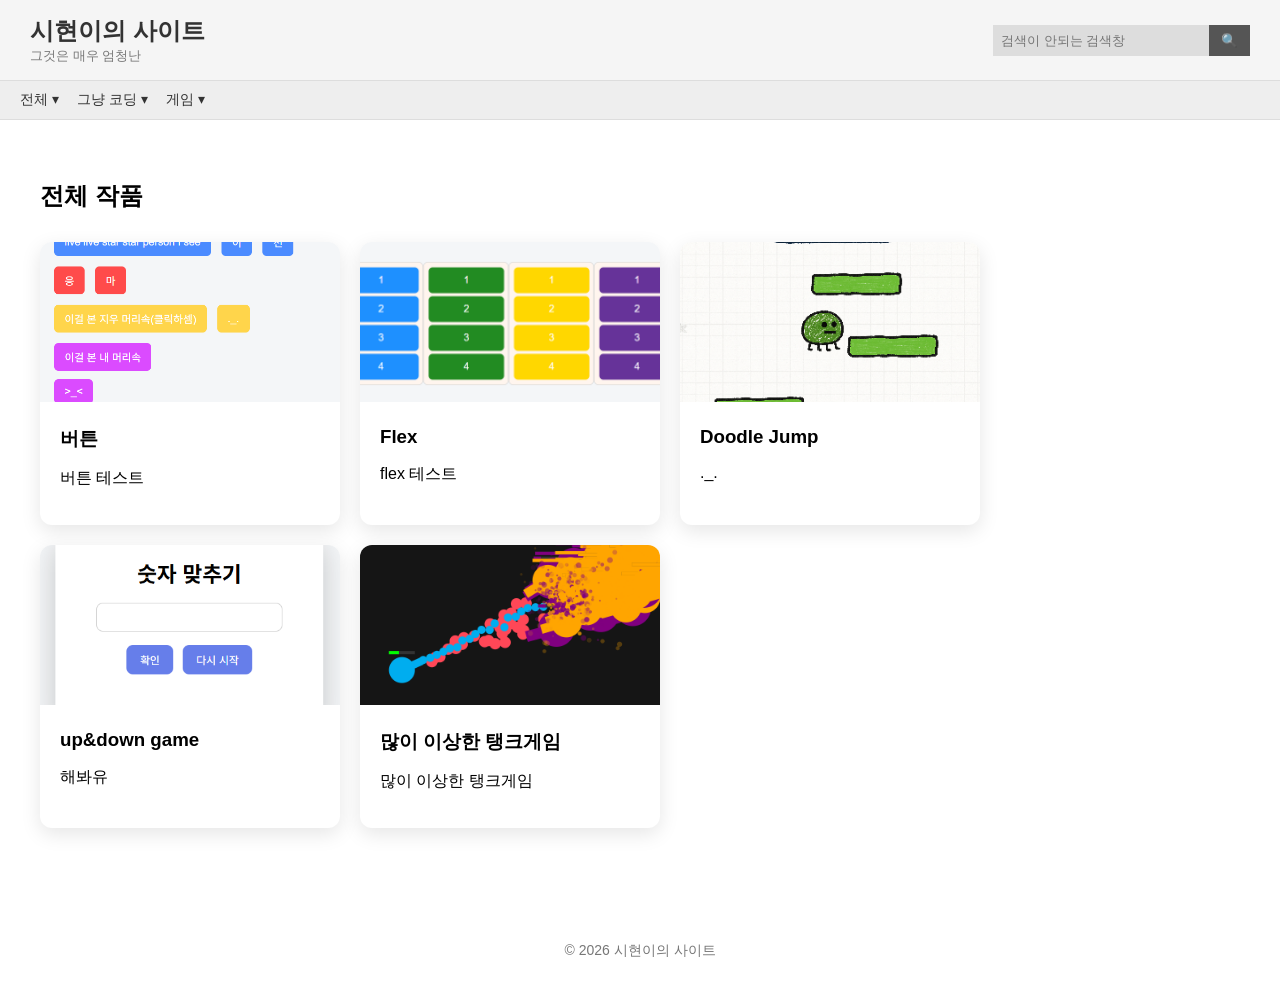
<file: index.html>
<!DOCTYPE html>
<html>
<head>
<meta charset="UTF-8">
<title>시현이의 사이트</title>

<link rel="stylesheet" href="css/a.css">

</head>

<body>

<header class="topbar">

    <!-- 왼쪽 (로고 + 설명) -->
    <div class="top-left">
        <div class="logo"><a href="index.html">시현이의 사이트</a></div>
        <div class="subtitle">그것은 매우 엄청난</div>
    </div>

    <!-- 오른쪽 (검색창) -->
    <div class="top-right">
        <div class="search">
            <input type="text" placeholder="검색이 안되는 검색창">
            <button>🔍</button>
        </div>
    </div>

</header>

<!-- 메뉴 줄 -->
<nav class="navbar">
    <ul>
        <li class="active"><a href="index.html">전체 ▾</a></li>
        <li><a href="just_coding.html">그냥 코딩 ▾</a></li>
        <li><a href="games.html">게임 ▾</a></li>

    </ul>
</nav>

<main>

<h2>  전체 작품 </h2>

<div class="grid">

<a href="buttons.html" class="card">
<img src="jpg/버튼.png">
<div class="card-body">
<h3>버튼</h3>
<p>버튼 테스트</p>
</div>
</a>

<a href="flex.html" class="card">
<img src="jpg/플렉스.png">
<div class="card-body">
<h3>Flex</h3>
<p>flex 테스트</p>
</div>
</a>

<a href="game.html" class="card">
<img src="jpg/게임.png">
<div class="card-body">
<h3>Doodle Jump</h3>
<p>._.</p>
</div>
</a>

<a href="guess.html" class="card">
<img src="jpg/업다운.png">
<div class="card-body">
<h3>up&down game</h3>
<p>해봐유</p>
</div>
</a>

<a href="tank.html" class="card">
<img src="jpg/스크린샷 2026-03-21 113958.png">
<div class="card-body">
<h3>많이 이상한 탱크게임</h3>
<p>많이 이상한 탱크게임</p>
</div>
</a>


</div>

</main>

<footer>
<p>© 2026 시현이의 사이트</p>
</footer>

</body>
</html>
</file>
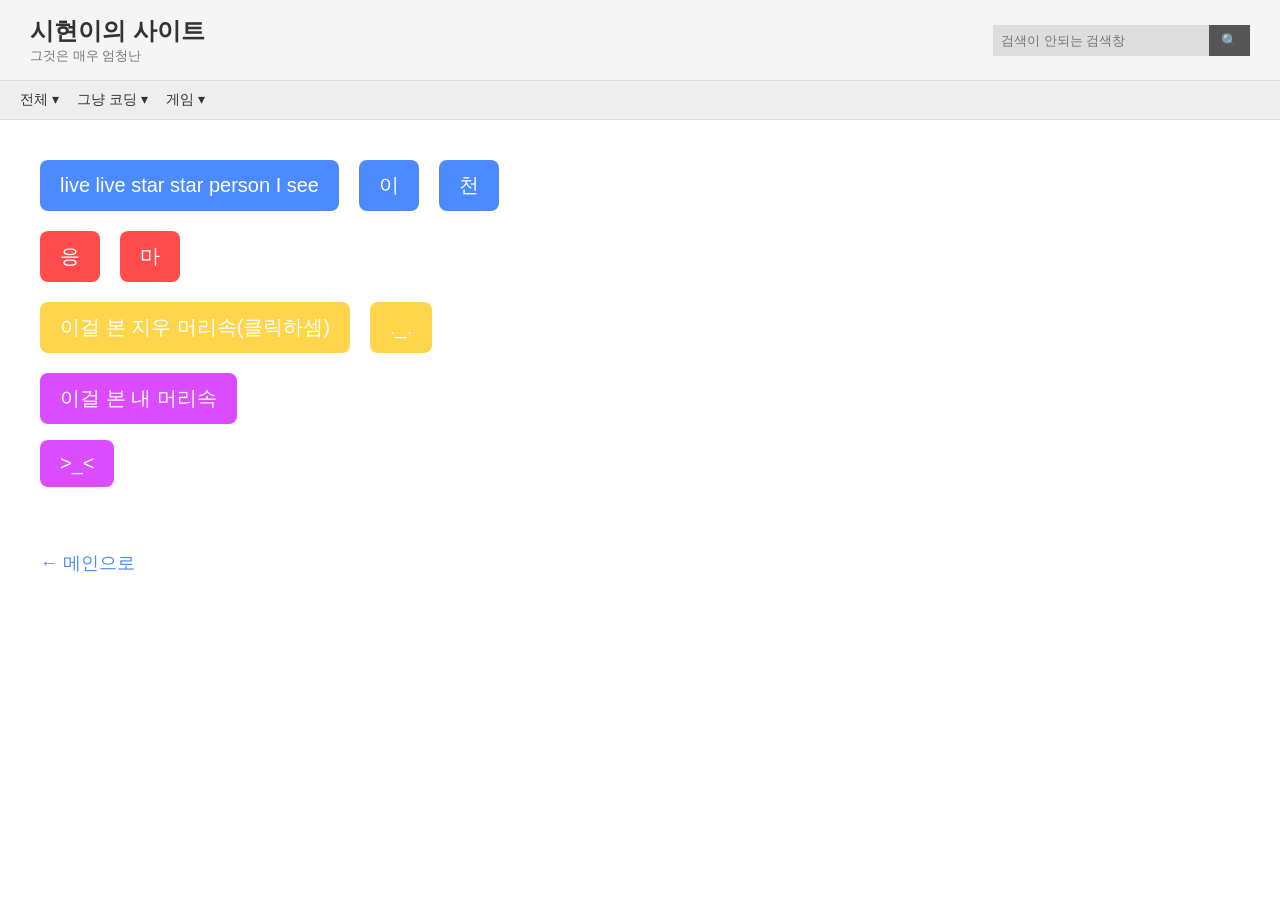
<file: buttons.html>
<!DOCTYPE html>
<html>
<head>
<meta charset="UTF-8">
<title>버튼</title>

<link rel="stylesheet" href="css/buttons.css">
<link rel="stylesheet" href="css/a.css">

<script src="js/button.js"></script>

</head>

<body>

<header class="topbar">

    <!-- 왼쪽 (로고 + 설명) -->
    <div class="top-left">
        <div class="logo"><a href="index.html">시현이의 사이트</a></div>

        <div class="subtitle">그것은 매우 엄청난</div>
    </div>

    <!-- 오른쪽 (검색창) -->
    <div class="top-right">
        <div class="search">
            <input type="text" placeholder="검색이 안되는 검색창">
            <button>🔍</button>
        </div>
    </div>

</header>

<!-- 메뉴 줄 -->
<nav class="navbar">
    <ul>
        <li class="active"><a href="index.html">전체 ▾</a></li>
        <li><a href="just_coding.html">그냥 코딩 ▾</a></li>
        <li><a href="games.html">게임 ▾</a></li>

    </ul>
</nav>

<main>

<div class="btn-row">

<button class="big-btn" onclick="hello()">live live star star person I see</button>
<p id="msg1"></p>

<button class="big-btn" onclick="hello2()">이</button>
<p id="msg2"></p>

<button class="big-btn" onclick="hello3()">천</button>
<p id="msg3"></p>

</div>


<div class="haha">

<button class="big-btn2" onclick="hello4()">응</button>
<p id="msg4"></p>

<button class="big-btn2" onclick="hello5()">마</button>
<p id="msg5"></p>

</div>


<div class="hoho">

<button class="big-btn3" onclick="hello6(event)">이걸 본 지우 머리속(클릭하셈)</button>
<p id="msg6"></p>

<button class="big-btn3" onclick="hello7(event)">._.</button>
<p id="msg7"></p>

</div>


<div class="hihi">

<button class="big-btn4" onclick="hello8(event)">이걸 본 내 머리속</button>
<p id="msg8"></p>

<button class="big-btn4" onclick="hello9(event)">>_<</button>
<p id="msg9"></p>

</div>
<br>

<a href="index.html" class="back">← 메인으로</a>

</main>

</body>
</html>
</file>
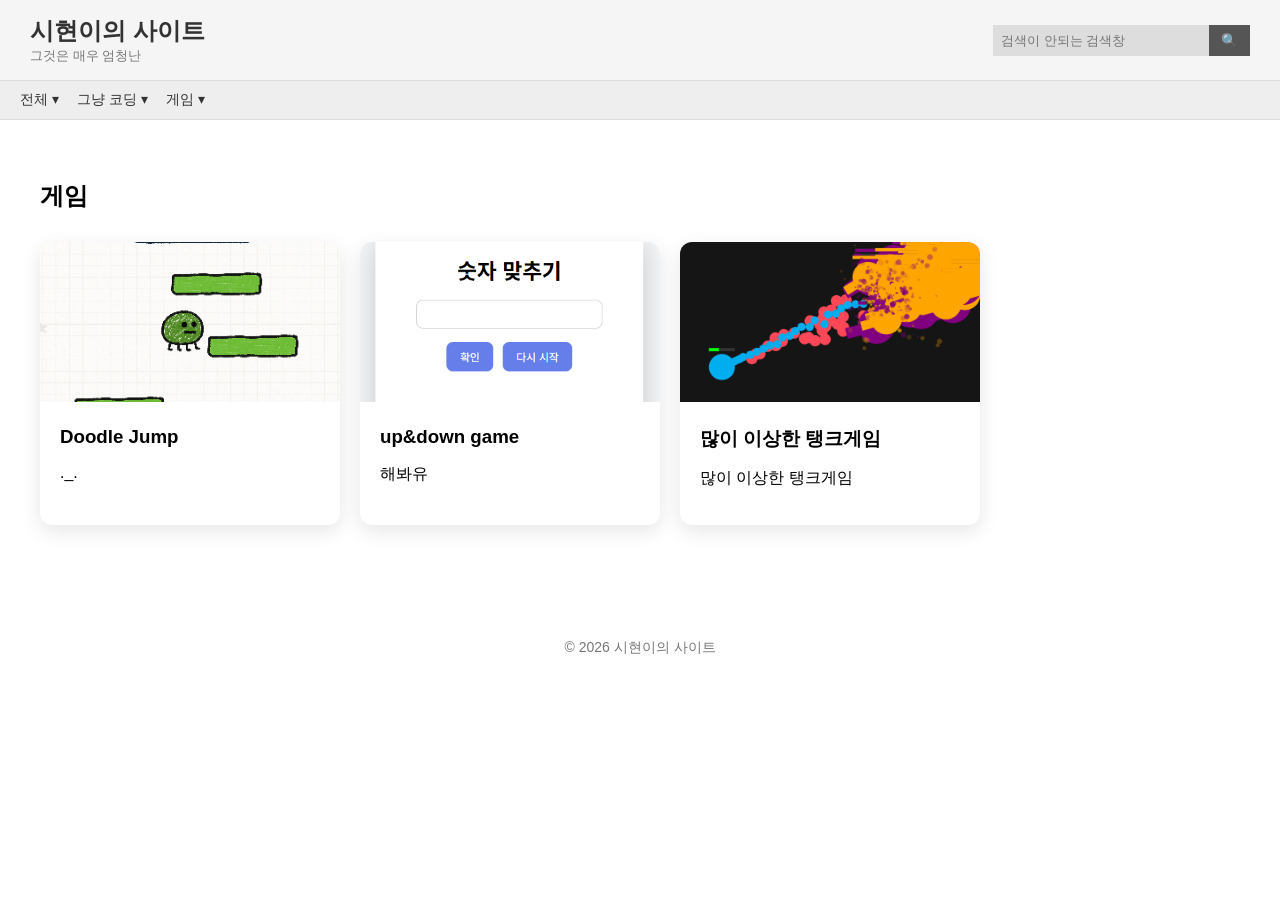
<file: games.html>
<!DOCTYPE html>
<html>
<head>
<meta charset="UTF-8">
<title>시현이의 사이트</title>

<link rel="stylesheet" href="css/a.css">

</head>

<body>

<header class="topbar">

    <!-- 왼쪽 (로고 + 설명) -->
    <div class="top-left">
        <div class="logo"><a href="index.html">시현이의 사이트</a></div>
        <div class="subtitle">그것은 매우 엄청난</div>
    </div>

    <!-- 오른쪽 (검색창) -->
    <div class="top-right">
        <div class="search">
            <input type="text" placeholder="검색이 안되는 검색창">
            <button>🔍</button>
        </div>
    </div>

</header>

<!-- 메뉴 줄 -->
<nav class="navbar">
    <ul>
        <li><a href="index.html">전체 ▾</a></li>
        <li><a href="just_coding.html">그냥 코딩 ▾</a></li>
        <li class="active"><a href="games.html">게임 ▾</a></li>

    </ul>
</nav>

<main>

<h2>게임</h2>

<div class="grid">


<a href="game.html" class="card">
<img src="jpg/게임.png">
<div class="card-body">
<h3>Doodle Jump</h3>
<p>._.</p>
</div>
</a>

<a href="guess.html" class="card">
<img src="jpg/업다운.png">
<div class="card-body">
<h3>up&down game</h3>
<p>해봐유</p>
</div>
</a>

<a href="tank.html" class="card">
<img src="jpg/스크린샷 2026-03-21 113958.png">
<div class="card-body">
<h3>많이 이상한 탱크게임</h3>
<p>많이 이상한 탱크게임</p>
</div>
</a>

</div>

</main>

<footer>
<p>© 2026 시현이의 사이트</p>
</footer>

</body>
</html>
</file>
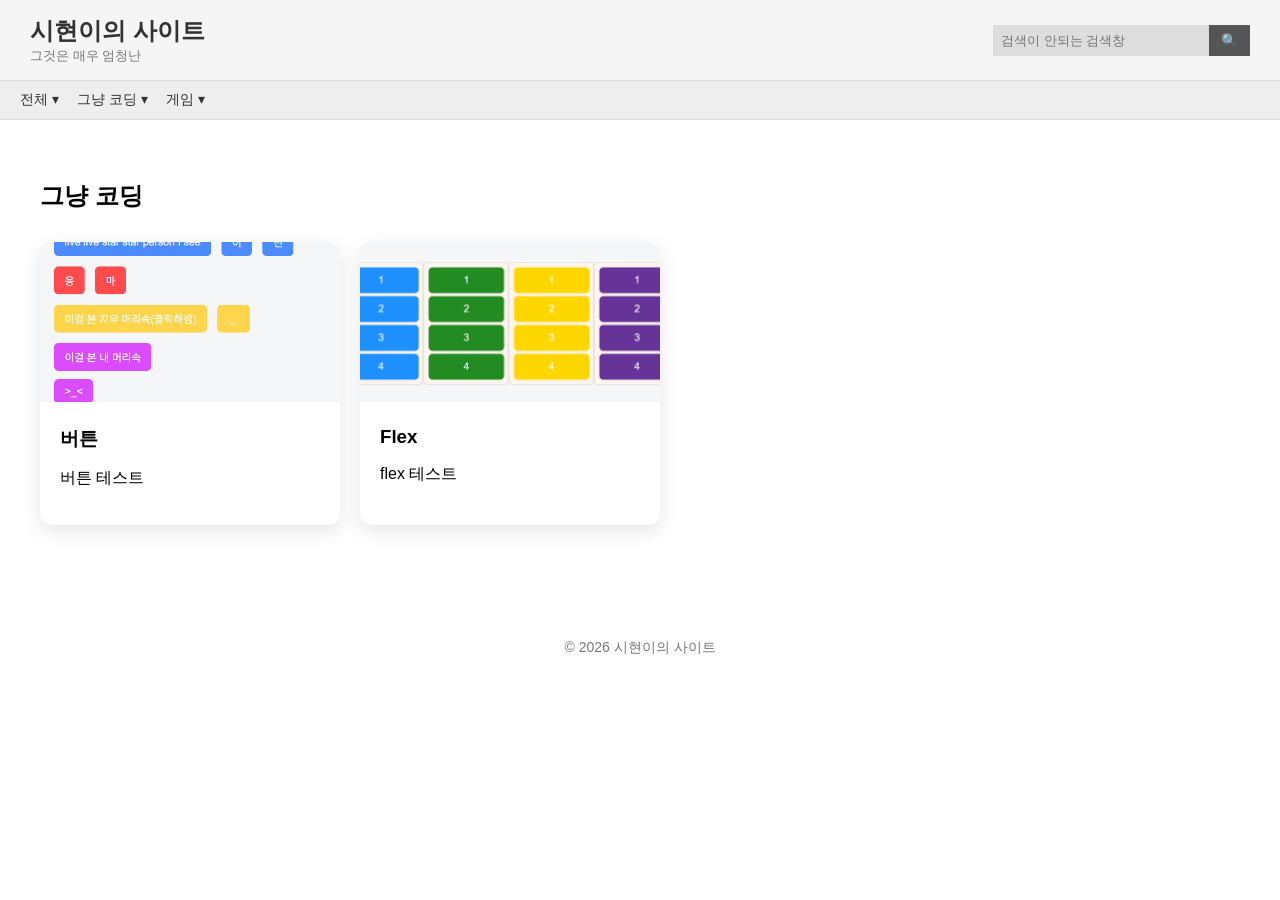
<file: just_coding.html>
<!DOCTYPE html>
<html>
<head>
<meta charset="UTF-8">
<title>시현이의 사이트</title>

<link rel="stylesheet" href="css/a.css">

</head>

<body>

<header class="topbar">

    <!-- 왼쪽 (로고 + 설명) -->
    <div class="top-left">
        <div class="logo"><a href="index.html">시현이의 사이트</a></div>
        <div class="subtitle">그것은 매우 엄청난</div>
    </div>

    <!-- 오른쪽 (검색창) -->
    <div class="top-right">
        <div class="search">
            <input type="text" placeholder="검색이 안되는 검색창">
            <button>🔍</button>
        </div>
    </div>

</header>

<!-- 메뉴 줄 -->
<nav class="navbar">
    <ul>
        <li><a href="index.html">전체 ▾</a></li>
        <li class="active"><a href="just_coding.html">그냥 코딩 ▾</a></li>
        <li><a href="games.html">게임 ▾</a></li>

    </ul>
</nav>

<main>

<h2>그냥 코딩</h2>

<div class="grid">

<a href="buttons.html" class="card">
<img src="jpg/버튼.png">
<div class="card-body">
<h3>버튼</h3>
<p>버튼 테스트</p>
</div>
</a>

<a href="flex.html" class="card">
<img src="jpg/플렉스.png">
<div class="card-body">
<h3>Flex</h3>
<p>flex 테스트</p>
</div>
</a>


</div>

</main>

<footer>
<p>© 2026 시현이의 사이트</p>
</footer>

</body>
</html>
</file>
<file: css/a.css>
/* 전체 */
body {
    margin: 0;
    font-family: 'Noto Sans KR', sans-serif;
}

/* ===== 상단 ===== */
.topbar {
    display: flex;
    justify-content: space-between;
    align-items: center;
    padding: 15px 30px;
    background: #f5f5f5;
}

/* 왼쪽 */
.top-left .logo {
    font-size: 24px;
    font-weight: bold;
}

.subtitle {
    font-size: 13px;
    color: #777;
}

/* 검색 */
.search {
    display: flex;
}

.search input {
    padding: 8px;
    width: 200px;
    border: none;
    background: #ddd;
    outline: none;
}

.search button {
    padding: 8px 12px;
    border: none;
    background: #555;
    color: white;
    cursor: pointer;
}

/* ===== 메뉴 ===== */
.navbar {
    background: #eee;
    border-top: 1px solid #ddd;
    border-bottom: 1px solid #ddd;
}

.navbar ul {
    display: flex;
    align-items: center;
    gap: 18px;
    list-style: none;
    padding: 10px 20px;
    margin: 0;
    flex-wrap: wrap;
}

.navbar li {
    font-size: 14px;
    cursor: pointer;
    color: #333;
}

/* 선택된 메뉴 */
.navbar .active {
    color: #0077ff;

}

/* 언어 */
.lang {
    margin-left: auto;
    color: #222;
}
.card {
    background: white;
    border-radius: 12px;
    overflow: hidden;
    box-shadow: 0 6px 20px rgba(0,0,0,0.1);
    transition: 0.2s;
    text-decoration: none;
    color: black;
    max-width: 300px;


}

.card:hover{
    transform:translateY(-6px);
    box-shadow:0 10px 30px rgba(0,0,0,0.15);
}

.card img{
    width:100%;
    height:160px;
    object-fit:cover;
}

.card-body{
    padding:20px;
}

.card-body h3{
    margin:0 0 10px 0;
}

.grid{
    display:grid;
    grid-template-columns:repeat(auto-fit,minmax(250px,1fr));
    gap:30px;
    margin-top:30px;
}

main{
    max-width:1500px;
    margin:0 auto;
    padding:40px;
}   

footer{
text-align:center;
padding:20px;
margin-top:40px;
color:#777;
font-size:14px;
}

.navbar a {
    color: #333;
    text-decoration: none;
}

.navbar a:visited {
    color: #333;
}

.navbar a:active {
    color: #333;
}

.navbar a:hover {
    color: #0077ff;
}


.grid {
    display: grid;
    grid-template-columns: repeat(auto-fill, minmax(200px, 300px));
    gap: 20px;
}


.logo a {
    color: #333;
    text-decoration: none;
}

.logo a:visited {
    color: #333;
}

.logo a:active {
    color: #333;
}

.logo a:hover {
    color: #333;
}


.back{
    display:inline-block;
    margin-top:30px;
    font-size:18px;
    text-decoration:none;
    color:#4b8bff;
}

.back:hover{
    text-decoration:underline;
}
</file>
<file: css/buttons.css>
.big-btn:hover {
    transform: scale(1.05);
}

.big-btn {
    padding: 12px 20px;
    font-size: 20px;
    border-radius: 8px;
    border: none;
    cursor: pointer;
    background: #4b8bff;
    color: white;
    transition: 0.2s;
}

.big-btn2 {
    padding: 12px 20px;
    font-size: 20px;
    border-radius: 8px;
    border: none;
    cursor: pointer;
    background: #ff4b4b;
    color: white;
    transition: 0.2s;
}

.big-btn3 {
    padding: 12px 20px;
    font-size: 20px;
    border-radius: 8px;
    border: none;
    cursor: pointer;
    background: #ffd54b;
    color: white;
    transition: 0.2s;
}

.big-btn4 {
    padding: 12px 20px;
    font-size: 20px;
    border-radius: 8px;
    border: none;
    cursor: pointer;
    background: #db4bff;
    color: white;
    transition: 0.2s;
}

.btn-row {
    display: flex;
    gap: 10px;
    margin-bottom: 20px;
}

.haha {
    display: flex;
    gap: 10px;
    margin-bottom: 20px;
}

.hoho {
    display: flex;
    gap: 10px;
    margin-bottom: 20px;
}

.big-btn {
    padding: 12px 20px;
    font-size: 20px;
    border-radius: 8px;
    border: none;
    cursor: pointer;
    background: #4b8bff;
    color: white;
    transition: 0.2s;
}
</file>
